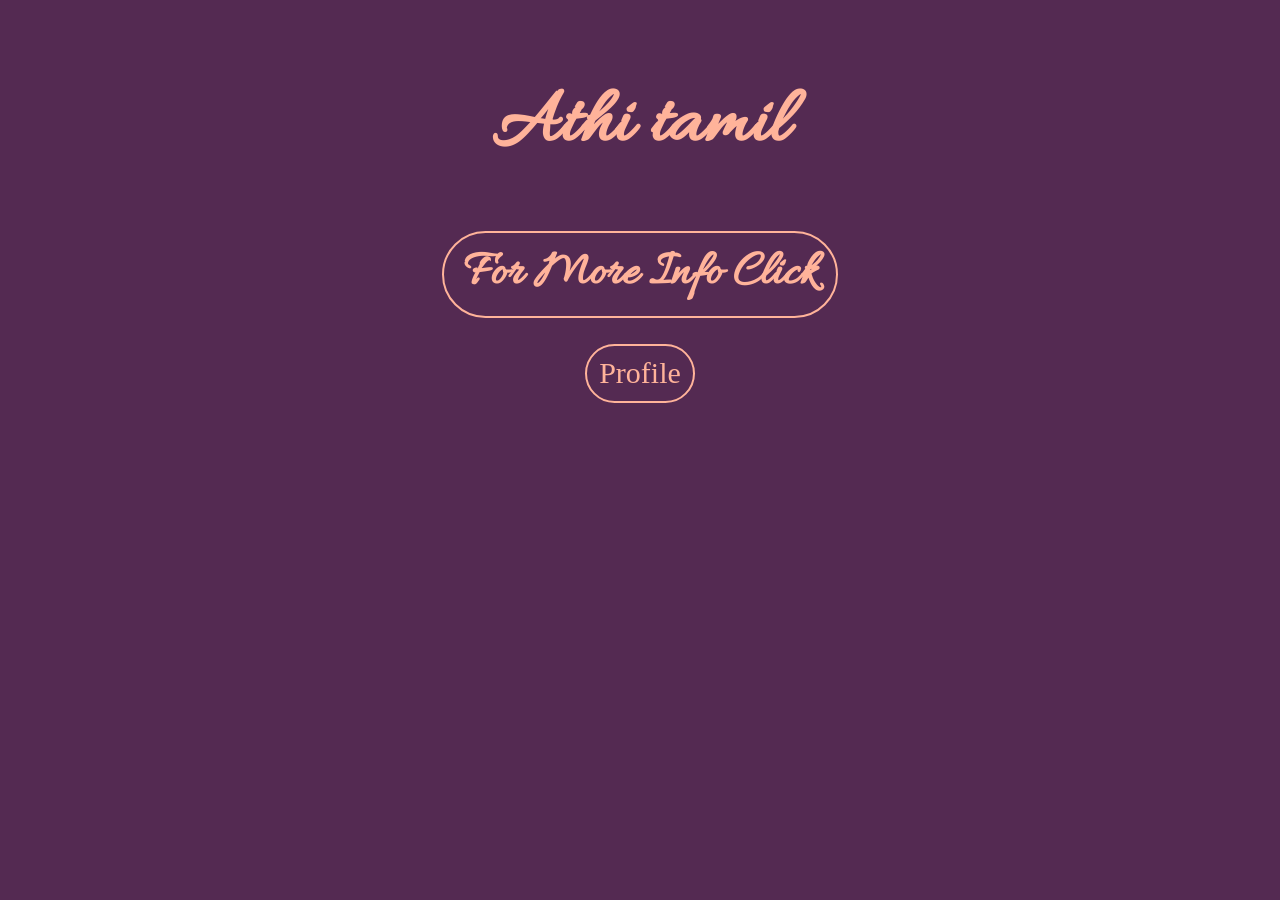
<file: index.html>
<!DOCTYPE html>
<html lang="en">
<head> 
    <meta charset="UTF-8">
    <title> athi the isuku </title>
    <link rel="stylesheet" href="index.css">
    <link rel="preconnect" href="https://fonts.googleapis.com">
<link rel="preconnect" href="https://fonts.gstatic.com" crossorigin>
<link href="https://fonts.googleapis.com/css2?family=Allura&family=Edu+QLD+Hand:wght@400..700&display=swap" rel="stylesheet">
</head>
<body>
    <h2 class="name">Athi tamil</h2> 
    <div class="details">
    <a class="moredetail" href="details.html">
         for more info click
    </a>
    </div>
    <div class="p1">
    <a class="profiles" href="profile.html">Profile</a>
    </div>
</body>
</html>
</file>
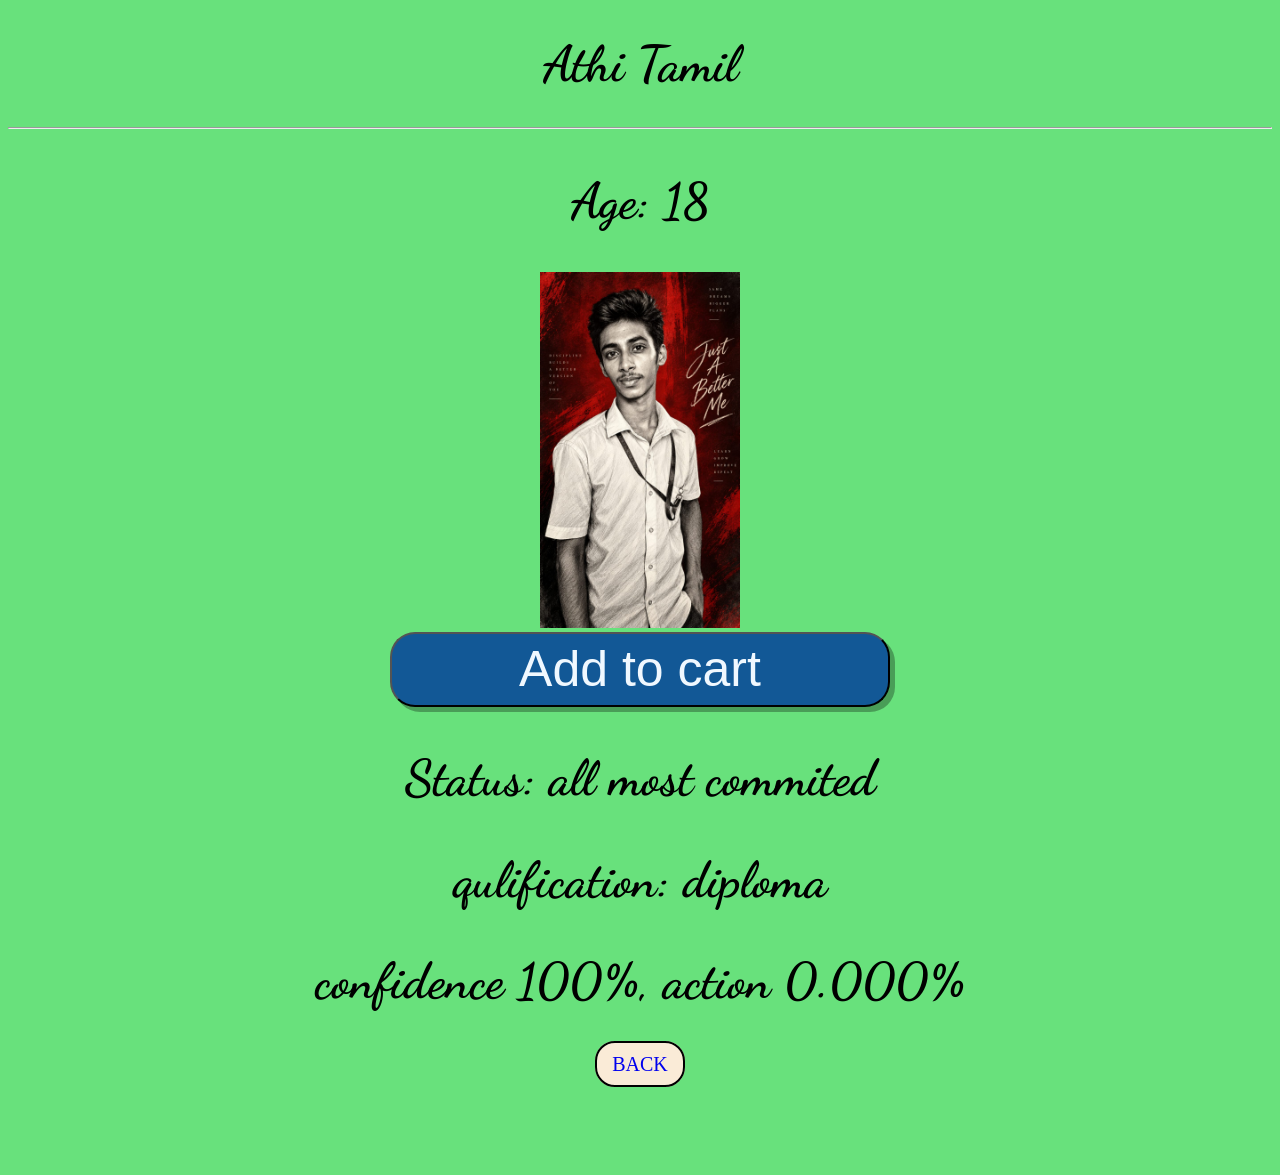
<file: details.html>
<!DOCTYPE html>
<html lang="en">
<head> 
    <meta charset="UTF-8">
    <title> athi the isuku </title>
    <link rel="stylesheet" href="details.css">
   <link rel="preconnect" href="https://fonts.googleapis.com">
<link rel="preconnect" href="https://fonts.gstatic.com" crossorigin>
<link href="https://fonts.googleapis.com/css2?family=Dancing+Script:wght@400..700&display=swap" rel="stylesheet">
</head>
<body>
    <h1 class="name">Athi Tamil</h1>
    <hr>
    <h2>Age: 18 </h2>
    <img src="1.jpeg" alt="athi tamil"><br>
    <button>Add to cart</button>
    <h2>Status: all most commited</h2>
    <h2> qulification: diploma</h2>
    <h2> confidence 100%, action 0.000%</h2>
    <div class="back">
    <a href="index.html">BACK</a>
    </div>
</body>
</html>
</file>
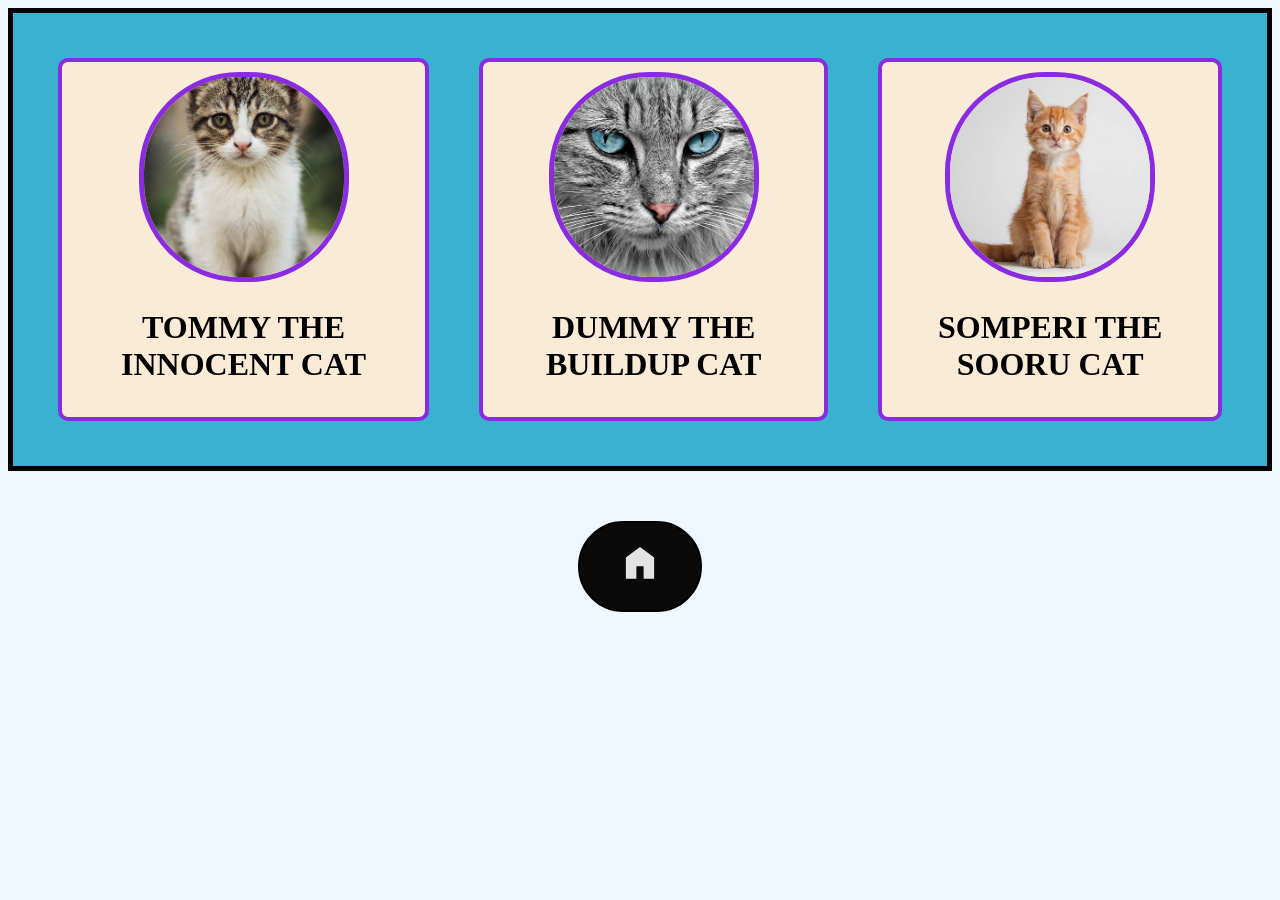
<file: profile.html>
<!DOCTYPE html>
<html>
<head>
    <title>Profiles</title>
    <link rel="stylesheet" href="profile.css">
</head>    
<body>
    <div class="divinside">
    <div class="div1">
        <img class="profile1" src="cat1.jfif">
        <h1 class="text">Tommy the innocent cat</h1>
    </div>
    <div class="div1">
        <img class="profile1" src="cat2.jpg">
        <h1 class="text">Dummy the buildup cat</h1>
    </div>
    <div class="div1">
        <img class="profile1" src="cat3.jfif">
        <h1 class="text">Somperi the sooru cat</h1>
    </div>
    </div>
    <span class="backbutton">
        <a class="abutton" href="index.html" title="home"><svg xmlns="http://www.w3.org/2000/svg" height="40px" viewBox="0 -960 960 960" width="40px" fill="#e3e3e3"><path d="M140.89-99.8v-509.57L480-863.13l339.27 253.68V-99.8H566.83v-301.79H393.17V-99.8H140.89Z"/></svg></a>
    </span>
</body>
</html>
</file>
<file: index.css>
body{
    background-color: #542a52;
}

.name {
    text-align: center;
    font-size: 500%;
    border-radius: 10px;
    border-width: 75%;
    width: 50%;
    margin-left: 25%;
    font-family: Allura;
    padding-top: 10px;
    cursor: pointer;
    color: #FFB39A;
    display: block;
}

.name:hover{
     color:azure
}

.details{
    text-align: center;
    font-size: 50px;
    text-transform: capitalize;
    font-family: Allura;
    font-weight: bolder;

}

.moredetail{
    text-decoration: none;
    color:  #FFB39A;
    border: 2px solid;
    padding: 10px 20px;
    border-radius: 50px;
}

.moredetail:hover{
     color:azure;
     background-color: #542a5246;
     border-radius: 50px;
}

.p1{
    display: block;
    text-align: center;
    padding: 50px;
}

.profiles{
    border: 2px solid;
    padding: 10px 12px 12px 12px;
    font-size: 30px;
    cursor: pointer;
    border-radius: 50px;
    transition: background-color 0.15s, color 0.15s, padding 0.15s;
    color: #FFB39A;
    text-decoration: none;
}

.profiles:hover{
    background-color: #FFB39A;
    color:#542a52;
    padding: 15px 20px 20px 20px;
    transition: background-color 0.3s, color 0.3s, padding 0.3s;
}
</file>
<file: details.css>
body{
    background-color: rgba(35, 212, 65, 0.685);
    text-align: center;
}

.name,h2{
  font-family: Dancing Script;
  font-weight: bolder;
  font-size: 50px;

}

img{
    width: 200px;
    height: 100%;
}

button{
    font-size: 50px;
    border-radius: 25px;
    height: 75px;
    width: 500px;
    background-color: rgb(18, 88, 150);
    color: aliceblue;
    cursor: pointer;
    box-shadow: 5px 5px 0px rgba(0, 0, 0, 0.3);
    transition: height 0.15s, width 0.15s;
}

button:hover{
    background-color: rgb(63, 128, 55);
    opacity: 90%;
    height: 90px;
    width: 550px;
    transition: background-color 0.15s, opacity 0.15s, height 0.15s, width 0.15s;
}

button:active{
    background-color: blue;
    transition: background-color 0.15s;
}

.back{
    font-size: 20px;
    padding-bottom: 100px;
    color: aliceblue;
    display: inline;
}

a{
    border: 2px solid black;
    text-decoration: none;
    padding: 10px 15px;
    border-radius: 20px;
    background-color: antiquewhite;
    transition: background-color 0.15s, padding 0.15s;
}

a:hover{
    background-color: aquamarine;
    color:darkmagenta;
    padding:20px 25px;
    border-radius:30px ;
    border-color: rgb(12, 12, 12);  
    transition: background-color 0.15s, padding 0.15s;
    font-size: 25px;
}
</file>
<file: profile.css>
.div1{
    display: inline-block;
    padding: 10px;
    height:auto;
    width: auto;
    max-width: 500px;   
    min-width: 100px;
    min-height: 100px;
    max-height: 500px;
    border: 4px solid;
    border-radius: 10px;
    margin: 25px 25px;
    cursor: pointer;
    text-align: center;
    background-color: antiquewhite;
    font-family: 'Times New Roman', Times, serif;
    border-color: blueviolet;
    vertical-align:top;
    transform: scale(1);
    transition: transform 0.15s, background-color 0.15s;
}

.profile1{
    height:200px;
    width: 200px; 
    object-fit: cover;
    border-radius: 100px;
    border: 5px solid blueviolet;
}

body{
    background-color: aliceblue;
}

.text{
    padding: 2px;
    text-transform: uppercase;
    font-family: ms Cambria, Cochin, Georgia, Times, 'Times New Roman', serif;

}

.divinside{
    border: 5px solid black;
    display: flex;
    justify-content: center;
    padding: 20px;
    background-color: rgb(57, 177, 207);
}

.div1:hover{
    transform: scale(1.1);
    transition: transform 0.15s, background-color 0.15s;
    background-color: rgb(207, 170, 120);
}

.backbutton{
    display: flex;
    justify-content: center;
    margin: 50px;
    font-size: 30px;
    text-decoration: none;
    color: black;
    text-transform: uppercase;

}

.abutton{
    text-decoration: none;
    display: inline-block;
    border: 2px solid black;
    padding: 20px 40px;
    background-color: rgb(10, 10, 10);
    color: rgb(5, 5, 5);
    border-radius: 60px;
    transform: scale(1);
    transition: transform 0.15s;
}

.abutton:hover{
    transform: scale(1.2);
    transition: transform 0.15s;
}
</file>
